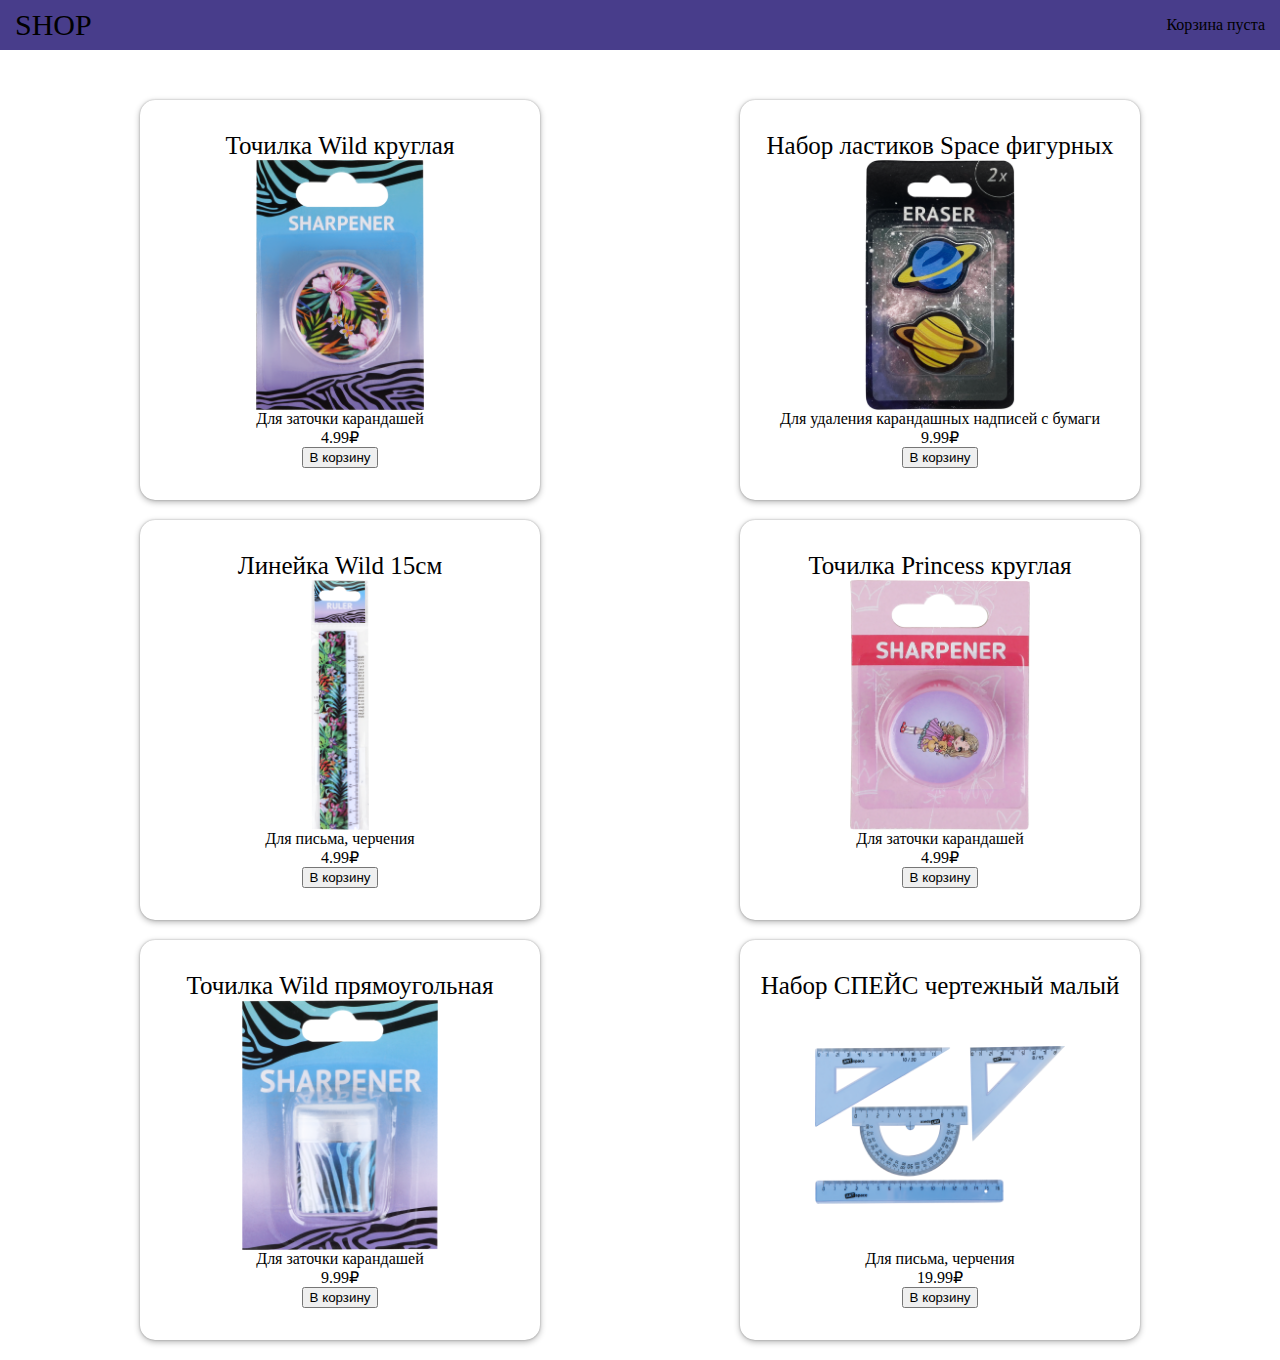
<file: 5/project/index.html>
<!DOCTYPE html>
<head>
    <title>Shop</title>
    <meta charset="UTF-8">
    <link rel="stylesheet" href="css/style.css">
    <link rel="stylesheet" href="css/grid.css">
</head>
<body>
    <div class="prompt" id="prompt">
        <div class="prompt-form basket" id="basket-form">
            <button class="basket-exit-button" id="basket-exit-button">X</button>
            <div class="prompt-title" id="basket-title-1">Корзина пуста</div><br>
            <div class="content-1">
                <table class="prompt-basket-purchases" id="basket-purchases">
                </table><br>
                <div class="prompt-total-price" id="prompt-total-price"></div>
                <button id="basket-next-button-1">Далее</button>
            </div>
        </div>
    </div>
    <div class="header">
        <div class="header-title">Shop</div>
        <div class="header-basket" id="header-basket">BASKET</div>
    </div>
    <div class="content padding-site">
        <div id="catalog"></div>
    </div>
    <script defer src="js/classes.js"></script>
    <script defer src="js/init.js"></script>
    <script defer src="js/basketOperations.js"></script>
    <script defer src="js/fillCatalog.js"></script>
</body>
</html>
</file>
<file: 5/project/css/style.css>
body {
    margin: 0;
    padding: 0;
}
.padding-site {
    padding:50px 50px 0px;
}
.mb-20 {
    margin-bottom: 20px;
}
.header {
    background-color: darkslateblue;
    width: 100%;
    height: 50px;
    line-height: 50px;
}
.header-title {
    margin-left: 15px;
    vertical-align: middle;
    float: left;
    font-size: 30px;
    text-transform: uppercase;
}
.header-basket {
    margin-right: 15px;
    vertical-align: middle;
    float: right;
    cursor: pointer;
}
.product {
    display: flex;
    flex-direction: column;
    justify-content: center;
    align-items: center;
    width: 100%;
    max-width: 400px;
    min-width: 400px;
    min-height: 400px;
    max-height: 400px;
    border-radius: 15px;
    position: relative;
    overflow: hidden;
    box-shadow: 0 0 2px 0 rgb(0 0 0 / 30%), 0 2px 6px 0 rgb(0 0 0 / 30%);
}
.product-title {
    font-size: 25px;
}
.product-img {
    height:250px;
    width:250px;
}
.product-img img {
    height: 100%;
    width: 100%;
    object-fit: contain;
}
.d-none {
    display: none;
}
.prompt {
    position: absolute;
    background: rgba(0, 0, 0, 0.4);
    width: 100%;
    height: 100%;
    z-index: 9000;
    display: flex;
    align-items: center;
    justify-content: center;
}
.prompt-form {
    padding: 10px;
    height: 500px;
    width: 500px;
    background: rgba(255, 255, 255, 1);
}
.basket-exit-button {
    float: right;
}
.clearfix { clear: both; }
.prompt-basket-purchases {
    border-spacing: 20px 0;
}
.basket-exit-button {
    cursor: pointer;
}
</file>
<file: 5/project/css/grid.css>
/*  Items-parent - родительски блок
    item - ребенок
    item-(1-12) - без адаптации
    item-(1-12)-m1 - мобильные устройства
    item-(1-12)-m2 - мобильныее устройства (книжная ориентация) + планшеты
    item-(1-12)-t - планшеты
    item-(1-12)-l - компьютеры
    item-(1-12)-xl - широкие экраны мониторов
*/


.items-parent {
    display: -webkit-box;
    display: -ms-flexbox;
    display: flex;
    -ms-flex-wrap: wrap;
        flex-wrap: wrap;
    margin-right: -10px;
    margin-left: -10px;
  }
  
  .item-ch {
    position: relative;
    display: flex;
    justify-content: center;
    width: 100%;
    padding-right: 10px;
    padding-left: 10px;
  }
  
  .item-1 {
    -webkit-box-flex: 0;
        -ms-flex: 0 0 8.3333333333%;
            flex: 0 0 8.3333333333%;
    max-width: calc(8.3333333333% - 20px);
  }
  
  .item-2 {
    -webkit-box-flex: 0;
        -ms-flex: 0 0 16.6666666667%;
            flex: 0 0 16.6666666667%;
    max-width: calc(16.6666666667% - 20px);
  }
  
  .item-3 {
    -webkit-box-flex: 0;
        -ms-flex: 0 0 25%;
            flex: 0 0 25%;
    max-width: calc(25% - 20px);
  }
  
  .item-4 {
    -webkit-box-flex: 0;
        -ms-flex: 0 0 33.3333333333%;
            flex: 0 0 33.3333333333%;
    max-width: calc(33.3333333333% - 20px);
  }
  
  .item-5 {
    -webkit-box-flex: 0;
        -ms-flex: 0 0 41.6666666667%;
            flex: 0 0 41.6666666667%;
    max-width: calc(41.6666666667% - 20px);
  }
  
  .item-6 {
    -webkit-box-flex: 0;
        -ms-flex: 0 0 50%;
            flex: 0 0 50%;
    max-width: calc(50% - 20px);
  }
  
  .item-7 {
    -webkit-box-flex: 0;
        -ms-flex: 0 0 58.3333333333%;
            flex: 0 0 58.3333333333%;
    max-width: calc(58.3333333333% - 20px);
  }
  
  .item-8 {
    -webkit-box-flex: 0;
        -ms-flex: 0 0 66.6666666667%;
            flex: 0 0 66.6666666667%;
    max-width: calc(66.6666666667% - 20px);
  }
  
  .item-9 {
    -webkit-box-flex: 0;
        -ms-flex: 0 0 75%;
            flex: 0 0 75%;
    max-width: calc(75% - 20px);
  }
  
  .item-10 {
    -webkit-box-flex: 0;
        -ms-flex: 0 0 83.3333333333%;
            flex: 0 0 83.3333333333%;
    max-width: calc(83.3333333333% - 20px);
  }
  
  .item-11 {
    -webkit-box-flex: 0;
        -ms-flex: 0 0 91.6666666667%;
            flex: 0 0 91.6666666667%;
    max-width: calc(91.6666666667% - 20px);
  }
  
  .item-12 {
    -webkit-box-flex: 0;
        -ms-flex: 0 0 100%;
            flex: 0 0 100%;
    max-width: calc(100% - 20px);
  }
  
  @media (max-width: 1000px) {
    .item-1-m1 {
      -webkit-box-flex: 0;
          -ms-flex: 0 0 8.3333333333%;
              flex: 0 0 8.3333333333%;
      max-width: calc(8.3333333333% - 20px);
    }
  
    .item-2-m1 {
      -webkit-box-flex: 0;
          -ms-flex: 0 0 16.6666666667%;
              flex: 0 0 16.6666666667%;
      max-width: calc(16.6666666667% - 20px);
    }
  
    .item-3-m1 {
      -webkit-box-flex: 0;
          -ms-flex: 0 0 25%;
              flex: 0 0 25%;
      max-width: calc(25% - 20px);
    }
  
    .item-4-m1 {
      -webkit-box-flex: 0;
          -ms-flex: 0 0 33.3333333333%;
              flex: 0 0 33.3333333333%;
      max-width: calc(33.3333333333% - 20px);
    }
  
    .item-5-m1 {
      -webkit-box-flex: 0;
          -ms-flex: 0 0 41.6666666667%;
              flex: 0 0 41.6666666667%;
      max-width: calc(41.6666666667% - 20px);
    }
  
    .item-6-m1 {
      -webkit-box-flex: 0;
          -ms-flex: 0 0 50%;
              flex: 0 0 50%;
      max-width: calc(50% - 20px);
    }
  
    .item-7-m1 {
      -webkit-box-flex: 0;
          -ms-flex: 0 0 58.3333333333%;
              flex: 0 0 58.3333333333%;
      max-width: calc(58.3333333333% - 20px);
    }
  
    .item-8-m1 {
      -webkit-box-flex: 0;
          -ms-flex: 0 0 66.6666666667%;
              flex: 0 0 66.6666666667%;
      max-width: calc(66.6666666667% - 20px);
    }
  
    .item-9-m1 {
      -webkit-box-flex: 0;
          -ms-flex: 0 0 75%;
              flex: 0 0 75%;
      max-width: calc(75% - 20px);
    }
  
    .item-10-m1 {
      -webkit-box-flex: 0;
          -ms-flex: 0 0 83.3333333333%;
              flex: 0 0 83.3333333333%;
      max-width: calc(83.3333333333% - 20px);
    }
  
    .item-11-m1 {
      -webkit-box-flex: 0;
          -ms-flex: 0 0 91.6666666667%;
              flex: 0 0 91.6666666667%;
      max-width: calc(91.6666666667% - 20px);
    }
  
    .item-12-m1 {
      -webkit-box-flex: 0;
          -ms-flex: 0 0 100%;
              flex: 0 0 100%;
      max-width: calc(100% - 20px);
    }
  }
  
  
  @media (min-width: 1000px) {
      .item-1-m2 {
        -webkit-box-flex: 0;
            -ms-flex: 0 0 8.3333333333%;
                flex: 0 0 8.3333333333%;
        max-width: calc(8.3333333333% - 20px);
      }
  
      .item-2-m2 {
        -webkit-box-flex: 0;
            -ms-flex: 0 0 16.6666666667%;
                flex: 0 0 16.6666666667%;
        max-width: calc(16.6666666667% - 20px);
      }
  
      .item-3-m2 {
        -webkit-box-flex: 0;
            -ms-flex: 0 0 25%;
                flex: 0 0 25%;
        max-width: calc(25% - 20px);
      }
  
      .item-4-m2 {
        -webkit-box-flex: 0;
            -ms-flex: 0 0 33.3333333333%;
                flex: 0 0 33.3333333333%;
        max-width: calc(33.3333333333% - 20px);
      }
  
      .item-5-m2 {
        -webkit-box-flex: 0;
            -ms-flex: 0 0 41.6666666667%;
                flex: 0 0 41.6666666667%;
        max-width: calc(41.6666666667% - 20px);
      }
  
      .item-6-m2 {
        -webkit-box-flex: 0;
            -ms-flex: 0 0 50%;
                flex: 0 0 50%;
        max-width: calc(50% - 20px);
      }
  
      .item-7-m2 {
        -webkit-box-flex: 0;
            -ms-flex: 0 0 58.3333333333%;
                flex: 0 0 58.3333333333%;
        max-width: calc(58.3333333333% - 20px);
      }
  
      .item-8-m2 {
        -webkit-box-flex: 0;
            -ms-flex: 0 0 66.6666666667%;
                flex: 0 0 66.6666666667%;
        max-width: calc(66.6666666667% - 20px);
      }
  
      .item-9-m2 {
        -webkit-box-flex: 0;
            -ms-flex: 0 0 75%;
                flex: 0 0 75%;
        max-width: calc(75% - 20px);
      }
  
      .item-10-m2 {
        -webkit-box-flex: 0;
            -ms-flex: 0 0 83.3333333333%;
                flex: 0 0 83.3333333333%;
        max-width: calc(83.3333333333% - 20px);
      }
  
      .item-11-m2 {
        -webkit-box-flex: 0;
            -ms-flex: 0 0 91.6666666667%;
                flex: 0 0 91.6666666667%;
        max-width: calc(91.6666666667% - 20px);
      }
  
      .item-12-m2 {
        -webkit-box-flex: 0;
            -ms-flex: 0 0 100%;
                flex: 0 0 100%;
        max-width: calc(100% - 20px);
      }
  }
  
  
  @media (min-width: 1000px) {
    .item-1-t {
        -webkit-box-flex: 0;
            -ms-flex: 0 0 8.3333333333%;
                flex: 0 0 8.3333333333%;
        max-width: calc(8.3333333333% - 20px);
      }
  
      .item-2-t {
        -webkit-box-flex: 0;
            -ms-flex: 0 0 16.6666666667%;
                flex: 0 0 16.6666666667%;
        max-width: calc(16.6666666667% - 20px);
      }
  
      .item-3-t {
        -webkit-box-flex: 0;
            -ms-flex: 0 0 25%;
                flex: 0 0 25%;
        max-width: calc(25% - 20px);
      }
  
      .item-4-t {
        -webkit-box-flex: 0;
            -ms-flex: 0 0 33.3333333333%;
                flex: 0 0 33.3333333333%;
        max-width: calc(33.3333333333% - 20px);
      }
  
      .item-5-t {
        -webkit-box-flex: 0;
            -ms-flex: 0 0 41.6666666667%;
                flex: 0 0 41.6666666667%;
        max-width: calc(41.6666666667% - 20px);
      }
  
      .item-6-t {
        -webkit-box-flex: 0;
            -ms-flex: 0 0 50%;
                flex: 0 0 50%;
        max-width: calc(50% - 20px);
      }
  
      .item-7-t {
        -webkit-box-flex: 0;
            -ms-flex: 0 0 58.3333333333%;
                flex: 0 0 58.3333333333%;
        max-width: calc(58.3333333333% - 20px);
      }
  
      .item-8-t {
        -webkit-box-flex: 0;
            -ms-flex: 0 0 66.6666666667%;
                flex: 0 0 66.6666666667%;
        max-width: calc(66.6666666667% - 20px);
      }
  
      .item-9-t {
        -webkit-box-flex: 0;
            -ms-flex: 0 0 75%;
                flex: 0 0 75%;
        max-width: calc(75% - 20px);
      }
  
      .item-10-t {
        -webkit-box-flex: 0;
            -ms-flex: 0 0 83.3333333333%;
                flex: 0 0 83.3333333333%;
        max-width: calc(83.3333333333% - 20px);
      }
  
      .item-11-t {
        -webkit-box-flex: 0;
            -ms-flex: 0 0 91.6666666667%;
                flex: 0 0 91.6666666667%;
        max-width: calc(91.6666666667% - 20px);
      }
  
      .item-12-t {
        -webkit-box-flex: 0;
            -ms-flex: 0 0 100%;
                flex: 0 0 100%;
        max-width: calc(100% - 20px);
      }
  }
  
  
  @media (min-width: 1300px) {
    .item-1-l {
        -webkit-box-flex: 0;
            -ms-flex: 0 0 8.3333333333%;
                flex: 0 0 8.3333333333%;
        max-width: calc(8.3333333333% - 20px);
      }
  
      .item-2-l {
        -webkit-box-flex: 0;
            -ms-flex: 0 0 16.6666666667%;
                flex: 0 0 16.6666666667%;
        max-width: calc(16.6666666667% - 20px);
      }
  
      .item-3-l {
        -webkit-box-flex: 0;
            -ms-flex: 0 0 25%;
                flex: 0 0 25%;
        max-width: calc(25% - 20px);
      }
  
      .item-4-l {
        -webkit-box-flex: 0;
            -ms-flex: 0 0 33.3333333333%;
                flex: 0 0 33.3333333333%;
        max-width: calc(33.3333333333% - 20px);
      }
  
      .item-5-l {
        -webkit-box-flex: 0;
            -ms-flex: 0 0 41.6666666667%;
                flex: 0 0 41.6666666667%;
        max-width: calc(41.6666666667% - 20px);
      }
  
      .item-6-l {
        -webkit-box-flex: 0;
            -ms-flex: 0 0 50%;
                flex: 0 0 50%;
        max-width: calc(50% - 20px);
      }
  
      .item-7-l {
        -webkit-box-flex: 0;
            -ms-flex: 0 0 58.3333333333%;
                flex: 0 0 58.3333333333%;
        max-width: calc(58.3333333333% - 20px);
      }
  
      .item-8-l {
        -webkit-box-flex: 0;
            -ms-flex: 0 0 66.6666666667%;
                flex: 0 0 66.6666666667%;
        max-width: calc(66.6666666667% - 20px);
      }
  
      .item-9-l {
        -webkit-box-flex: 0;
            -ms-flex: 0 0 75%;
                flex: 0 0 75%;
        max-width: calc(75% - 20px);
      }
  
      .item-10-l {
        -webkit-box-flex: 0;
            -ms-flex: 0 0 83.3333333333%;
                flex: 0 0 83.3333333333%;
        max-width: calc(83.3333333333% - 20px);
      }
  
      .item-11-l {
        -webkit-box-flex: 0;
            -ms-flex: 0 0 91.6666666667%;
                flex: 0 0 91.6666666667%;
        max-width: calc(91.6666666667% - 20px);
      }
  
      .item-12-l {
        -webkit-box-flex: 0;
            -ms-flex: 0 0 100%;
                flex: 0 0 100%;
        max-width: calc(100% - 20px);
      }
  }
  
  
  @media (min-width: 1700px) {
    .item-1-xl {
        -webkit-box-flex: 0;
            -ms-flex: 0 0 8.3333333333%;
                flex: 0 0 8.3333333333%;
        max-width: calc(8.3333333333% - 20px);
      }
  
      .item-2-xl {
        -webkit-box-flex: 0;
            -ms-flex: 0 0 16.6666666667%;
                flex: 0 0 16.6666666667%;
        max-width: calc(16.6666666667% - 20px);
      }
  
      .item-3-xl {
        -webkit-box-flex: 0;
            -ms-flex: 0 0 25%;
                flex: 0 0 25%;
        max-width: calc(25% - 20px);
      }
  
      .item-4-xl {
        -webkit-box-flex: 0;
            -ms-flex: 0 0 33.3333333333%;
                flex: 0 0 33.3333333333%;
        max-width: calc(33.3333333333% - 20px);
      }
  
      .item-5-xl {
        -webkit-box-flex: 0;
            -ms-flex: 0 0 41.6666666667%;
                flex: 0 0 41.6666666667%;
        max-width: calc(41.6666666667% - 20px);
      }
  
      .item-6-xl {
        -webkit-box-flex: 0;
            -ms-flex: 0 0 50%;
                flex: 0 0 50%;
        max-width: calc(50% - 20px);
      }
  
      .item-7-xl {
        -webkit-box-flex: 0;
            -ms-flex: 0 0 58.3333333333%;
                flex: 0 0 58.3333333333%;
        max-width: calc(58.3333333333% - 20px);
      }
  
      .item-8-xl {
        -webkit-box-flex: 0;
            -ms-flex: 0 0 66.6666666667%;
                flex: 0 0 66.6666666667%;
        max-width: calc(66.6666666667% - 20px);
      }
  
      .item-9-xl {
        -webkit-box-flex: 0;
            -ms-flex: 0 0 75%;
                flex: 0 0 75%;
        max-width: calc(75% - 20px);
      }
  
      .item-10-xl {
        -webkit-box-flex: 0;
            -ms-flex: 0 0 83.3333333333%;
                flex: 0 0 83.3333333333%;
        max-width: calc(83.3333333333% - 20px);
      }
  
      .item-11-xl {
        -webkit-box-flex: 0;
            -ms-flex: 0 0 91.6666666667%;
                flex: 0 0 91.6666666667%;
        max-width: calc(91.6666666667% - 20px);
      }
  
      .item-12-xl {
        -webkit-box-flex: 0;
            -ms-flex: 0 0 100%;
                flex: 0 0 100%;
        max-width: calc(100% - 20px);
      }
  }
</file>
